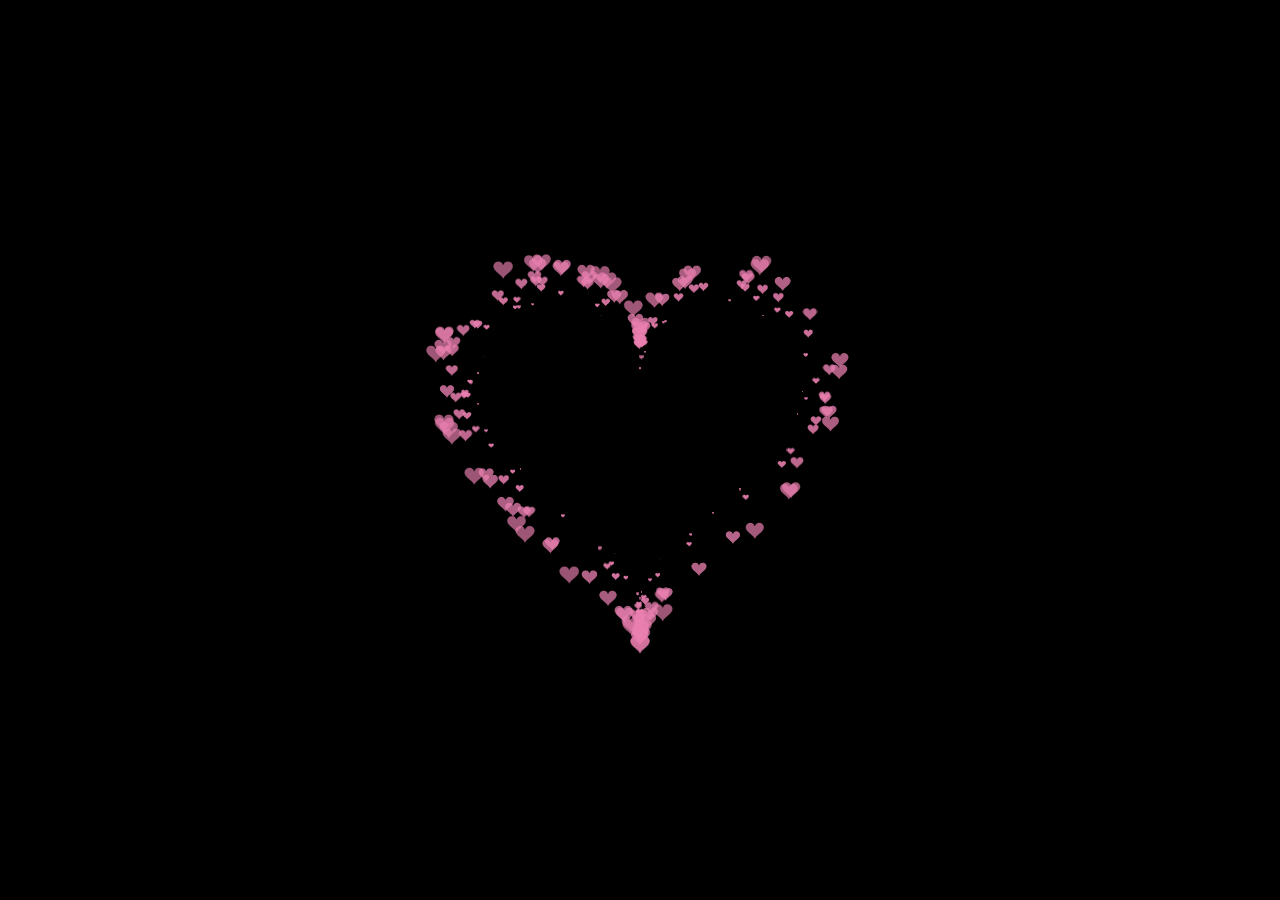
<file: index.html>
<!DOCTYPE html PUBLIC "-//W3C//DTD HTML 4.0 Transitional//EN">
<html>
  <head>
    <title>Code Pro</title>
    <meta name="Generator" content="EditPlus" />
    <meta name="Author" content="" />
    <meta name="Keywords" content="" />
    <meta name="Description" content="" />
    <style>
      html,
      body {
        height: 100%;
        padding: 0;
        margin: 0;
        background: #000;
      }

      canvas {
        position: absolute;
        width: 100%;
        height: 100%;
      }
    </style>
  </head>

  <body>
    <canvas id="pinkboard"> </canvas>
    <script>
      /*
       * Settings
       */
      var settings = {
        particles: {
          length: 500, // maximum amount of particles
          duration: 2, // particle duration in sec
          velocity: 100, // particle velocity in pixels/sec
          effect: -0.75, // play with this for a nice effect
          size: 30, // particle size in pixels
        },
      };
      /*
       * RequestAnimationFrame polyfill by Erik Möller
       */
      (function () {
        var b = 0;
        var c = ["ms", "moz", "webkit", "o"];
        for (var a = 0; a < c.length && !window.requestAnimationFrame; ++a) {
          window.requestAnimationFrame = window[c[a] + "RequestAnimationFrame"];
          window.cancelAnimationFrame =
            window[c[a] + "CancelAnimationFrame"] ||
            window[c[a] + "CancelRequestAnimationFrame"];
        }
        if (!window.requestAnimationFrame) {
          window.requestAnimationFrame = function (h, e) {
            var d = new Date().getTime();
            var f = Math.max(0, 16 - (d - b));
            var g = window.setTimeout(function () {
              h(d + f);
            }, f);
            b = d + f;
            return g;
          };
        }
        if (!window.cancelAnimationFrame) {
          window.cancelAnimationFrame = function (d) {
            clearTimeout(d);
          };
        }
      })();

      /*
       * Point class
       */
      var Point = (function () {
        function Point(x, y) {
          this.x = typeof x !== "undefined" ? x : 0;
          this.y = typeof y !== "undefined" ? y : 0;
        }
        Point.prototype.clone = function () {
          return new Point(this.x, this.y);
        };

        Point.prototype.length = function (length) {
          if (typeof length == "undefined")
            return Math.sqrt(this.x * this.x + this.y * this.y);
          this.normalize();
          this.x *= length;
          this.y *= length;
          return this;
        };

        Point.prototype.normalize = function () {
          var length = this.length();
          this.x /= length;
          this.y /= length;
          return this;
        };
        return Point;
      })();

      /*
       * Particle class
       */

      var Particle = (function () {
        function Particle() {
          this.position = new Point();
          this.velocity = new Point();
          this.acceleration = new Point();
          this.age = 0;
        }

        Particle.prototype.initialize = function (x, y, dx, dy) {
          this.position.x = x;
          this.position.y = y;
          this.velocity.x = dx;
          this.velocity.y = dy;
          this.acceleration.x = dx * settings.particles.effect;
          this.acceleration.y = dy * settings.particles.effect;
          this.age = 0;
        };

        Particle.prototype.update = function (deltaTime) {
          this.position.x += this.velocity.x * deltaTime;
          this.position.y += this.velocity.y * deltaTime;
          this.velocity.x += this.acceleration.x * deltaTime;
          this.velocity.y += this.acceleration.y * deltaTime;
          this.age += deltaTime;
        };

        Particle.prototype.draw = function (context, image) {
          function ease(t) {
            return --t * t * t + 1;
          }

          var size = image.width * ease(this.age / settings.particles.duration);
          context.globalAlpha = 1 - this.age / settings.particles.duration;
          context.drawImage(
            image,
            this.position.x - size / 2,
            this.position.y - size / 2,
            size,
            size
          );
        };
        return Particle;
      })();

      /*
       * ParticlePool class
       */

      var ParticlePool = (function () {
        var particles,
          firstActive = 0,
          firstFree = 0,
          duration = settings.particles.duration;
        function ParticlePool(length) {
          // create and populate particle pool
          particles = new Array(length);
          for (var i = 0; i < particles.length; i++)
            particles[i] = new Particle();
        }

        ParticlePool.prototype.add = function (x, y, dx, dy) {
          particles[firstFree].initialize(x, y, dx, dy);
          // handle circular queue
          firstFree++;
          if (firstFree == particles.length) firstFree = 0;
          if (firstActive == firstFree) firstActive++;
          if (firstActive == particles.length) firstActive = 0;
        };

        ParticlePool.prototype.update = function (deltaTime) {
          var i;
          // update active particles
          if (firstActive < firstFree) {
            for (i = firstActive; i < firstFree; i++)
              particles[i].update(deltaTime);
          }
          if (firstFree < firstActive) {
            for (i = firstActive; i < particles.length; i++)
              particles[i].update(deltaTime);
            for (i = 0; i < firstFree; i++) particles[i].update(deltaTime);
          }

          // remove inactive particles
          while (
            particles[firstActive].age >= duration &&
            firstActive != firstFree
          ) {
            firstActive++;
            if (firstActive == particles.length) firstActive = 0;
          }
        };

        ParticlePool.prototype.draw = function (context, image) {
          // draw active particles
          if (firstActive < firstFree) {
            for (i = firstActive; i < firstFree; i++)
              particles[i].draw(context, image);
          }

          if (firstFree < firstActive) {
            for (i = firstActive; i < particles.length; i++)
              particles[i].draw(context, image);
            for (i = 0; i < firstFree; i++) particles[i].draw(context, image);
          }
        };
        return ParticlePool;
      })();

      /*
       * Putting it all together
       */
      (function (canvas) {
        var context = canvas.getContext("2d"),
          particles = new ParticlePool(settings.particles.length),
          particleRate =
            settings.particles.length / settings.particles.duration, // particles/sec
          time;

        // get point on heart with -PI <= t <= PI
        function pointOnHeart(t) {
          return new Point(
            160 * Math.pow(Math.sin(t), 3),
            130 * Math.cos(t) -
              50 * Math.cos(2 * t) -
              20 * Math.cos(3 * t) -
              10 * Math.cos(4 * t) +
              25
          );
        }

        // creating the particle image using a dummy canvas
        var image = (function () {
          var canvas = document.createElement("canvas"),
            context = canvas.getContext("2d");
          canvas.width = settings.particles.size;
          canvas.height = settings.particles.size;
          // helper function to create the path
          function to(t) {
            var point = pointOnHeart(t);
            point.x =
              settings.particles.size / 2 +
              (point.x * settings.particles.size) / 350;
            point.y =
              settings.particles.size / 2 -
              (point.y * settings.particles.size) / 350;
            return point;
          }

          // create the path
          context.beginPath();
          var t = -Math.PI;
          var point = to(t);
          context.moveTo(point.x, point.y);
          while (t < Math.PI) {
            t += 0.01; // baby steps!
            point = to(t);
            context.lineTo(point.x, point.y);
          }

          context.closePath();
          // create the fill
          context.fillStyle = "#ea80b0";
          context.fill();
          // create the image
          var image = new Image();
          image.src = canvas.toDataURL();
          return image;
        })();

        // render that thing!
        function render() {
          // next animation frame
          requestAnimationFrame(render);

          // update time
          var newTime = new Date().getTime() / 1000,
            deltaTime = newTime - (time || newTime);
          time = newTime;

          // clear canvas
          context.clearRect(0, 0, canvas.width, canvas.height);

          // create new particles
          var amount = particleRate * deltaTime;
          for (var i = 0; i < amount; i++) {
            var pos = pointOnHeart(Math.PI - 2 * Math.PI * Math.random());
            var dir = pos.clone().length(settings.particles.velocity);
            particles.add(
              canvas.width / 2 + pos.x,
              canvas.height / 2 - pos.y,
              dir.x,
              -dir.y
            );
          }

          // update and draw particles
          particles.update(deltaTime);
          particles.draw(context, image);
        }

        // handle (re-)sizing of the canvas
        function onResize() {
          canvas.width = canvas.clientWidth;
          canvas.height = canvas.clientHeight;
        }

        window.onresize = onResize;

        // delay rendering bootstrap
        setTimeout(function () {
          onResize();
          render();
        }, 10);
      })(document.getElementById("pinkboard"));
    </script>
  </body>
</html>
</file>
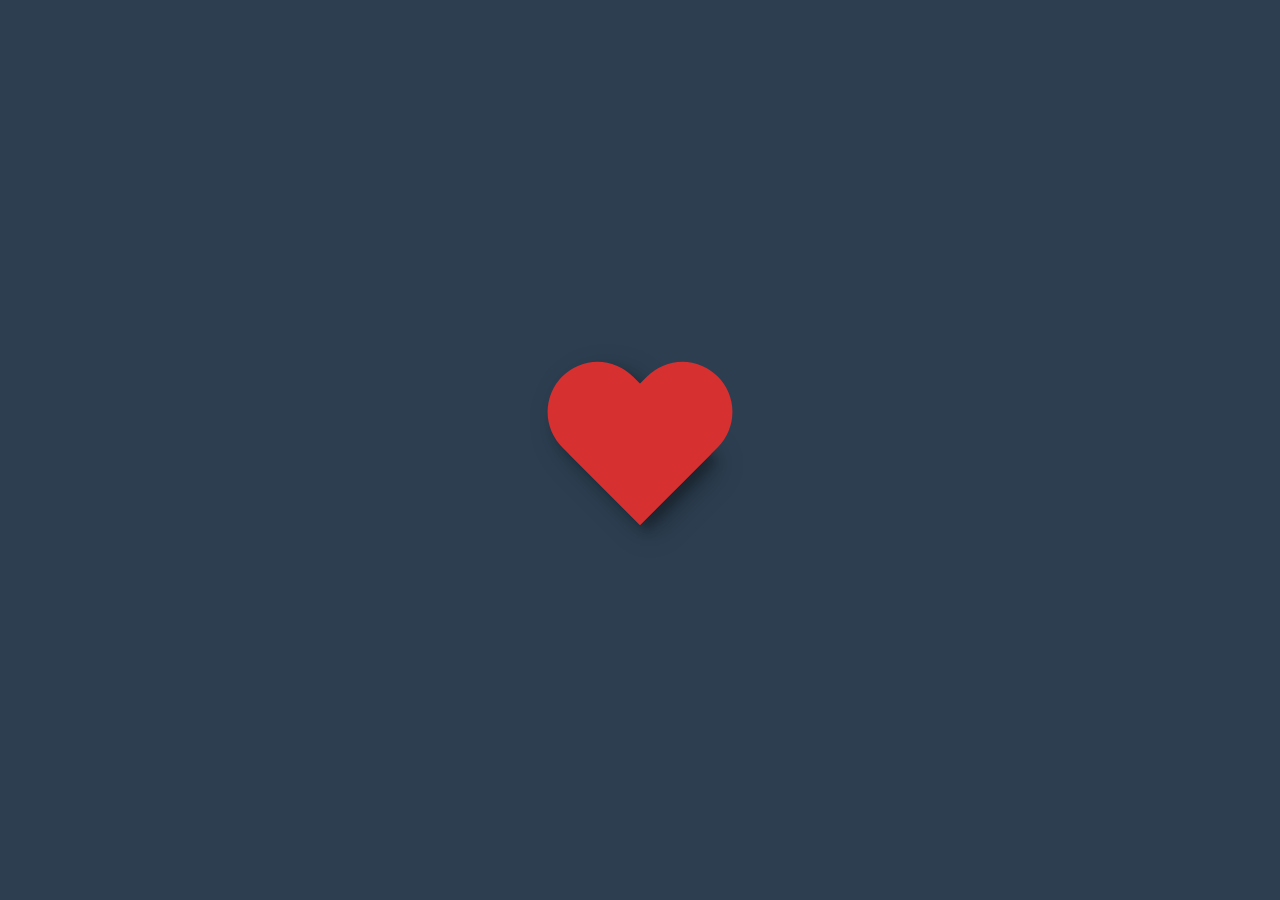
<file: heard.html>
<!DOCTYPE html>
<html lang="en">
  <head>
    <meta charset="UTF-8" />
    <meta http-equiv="X-UA-Compatible" content="IE=edge" />
    <meta name="viewport" content="width=device-width, initial-scale=1.0" />
    <link rel="stylesheet" href="index.css" />
    <title>Document</title>
  </head>
  <body>
    <div class="box">
      <div class="heart"></div>
    </div>
  </body>
</html>
</file>
<file: index.css>
body {
  display: flex;
  justify-content: center;
  align-items: center;
  background: #2c3e50;
}

.box {
  width: 500px;
  position: absolute;
  top: 50%;
  left: 50%;
  transform: translate(-50%, -50%);
  display: flex;
  flex-direction: column;
}

.heart {
  position: relative;
  margin: auto;
  height: 170px;
  width: 200px;
  animation: animate 1s infinite;
}

.heart:before,
.heart:after {
  content: "";
  position: absolute;
  background: #d63031;
  width: 100px;
  height: 160px;
  border-top-left-radius: 50px;
  border-top-right-radius: 50px;
}

.heart:before {
  left: 100px;
  transform: rotate(-45deg);
  transform-origin: 0 100%;
  box-shadow: 0 14px 28px rgba(0, 0, 0, 0.25), 0 10px 10px rgba(0, 0, 0, 0.22);
}

.heart:after {
  left: 0;
  transform: rotate(45deg);
  transform-origin: 100% 100%;
}

@keyframes animate {
  0% {
    transform: scale(1);
  }
  30% {
    transform: scale(0.8);
  }
  60% {
    transform: scale(1.2);
  }
  100% {
    transform: scale(1);
  }
}
</file>
